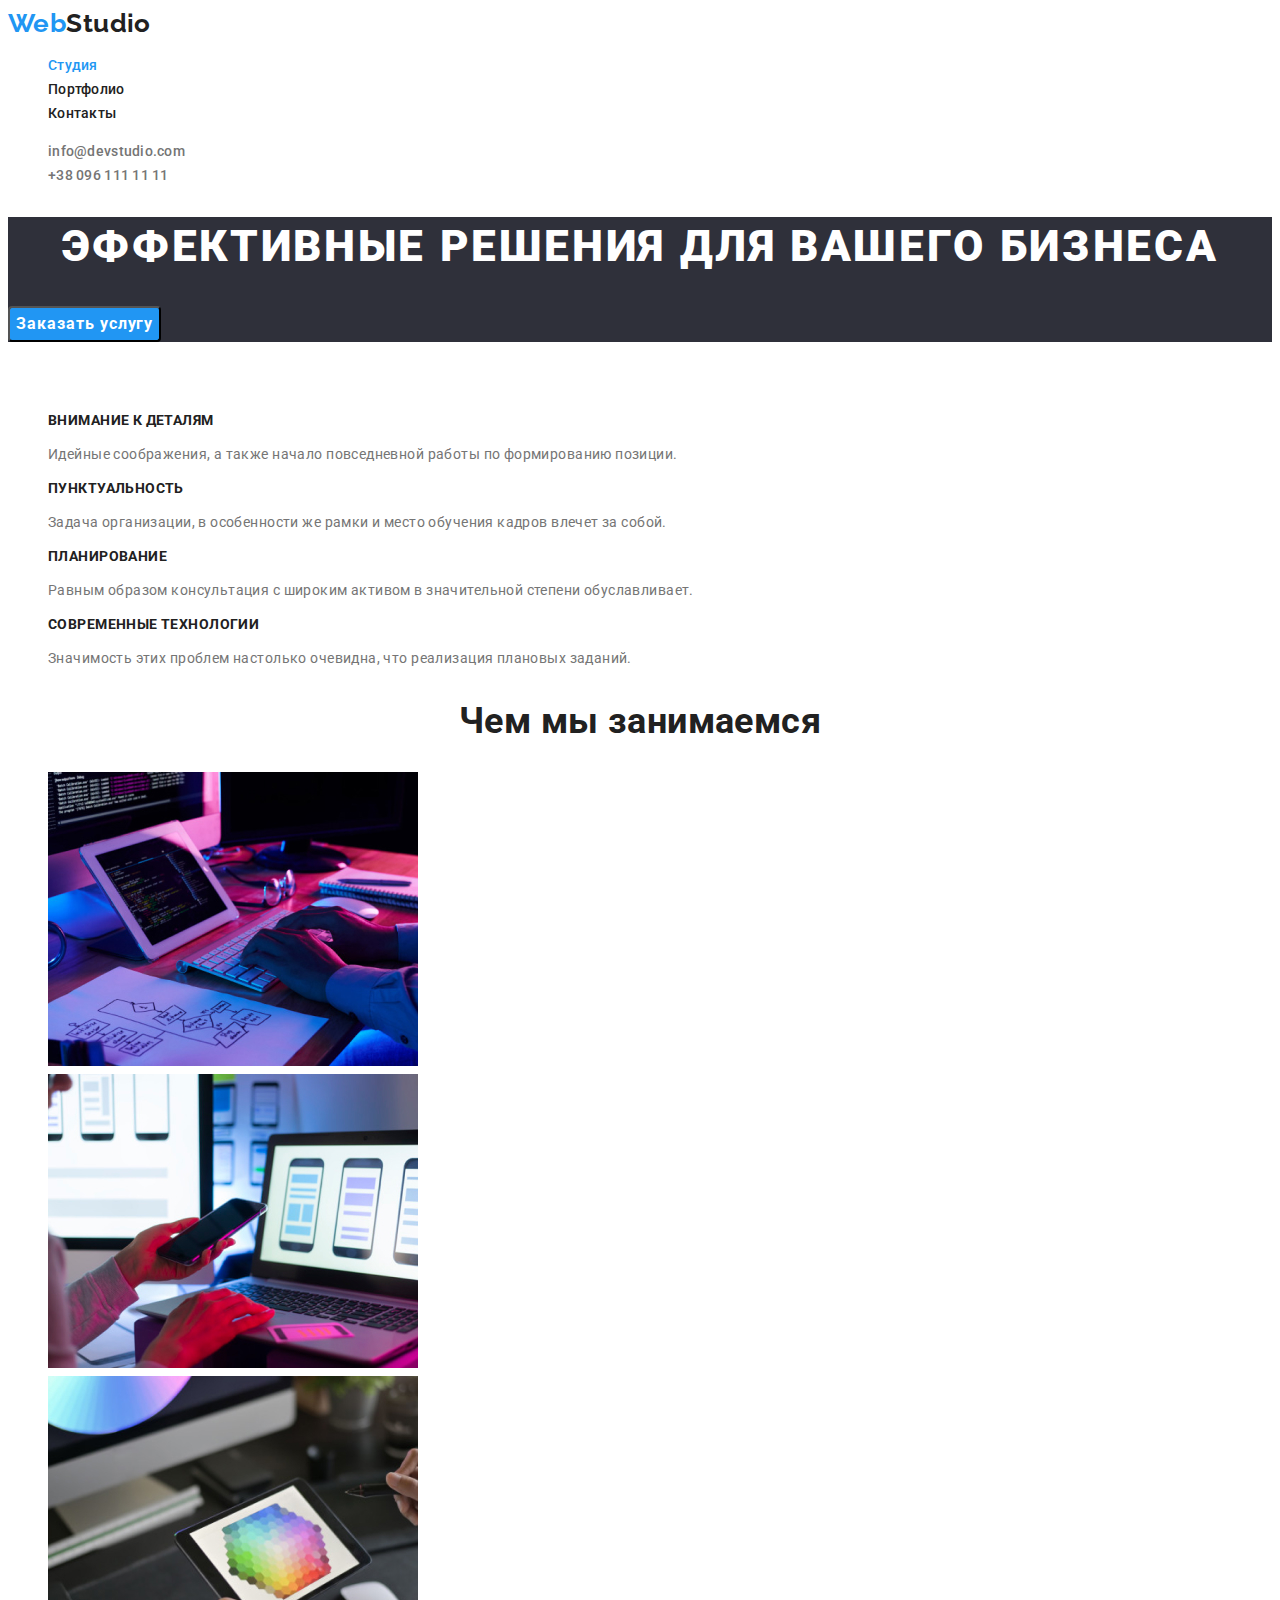
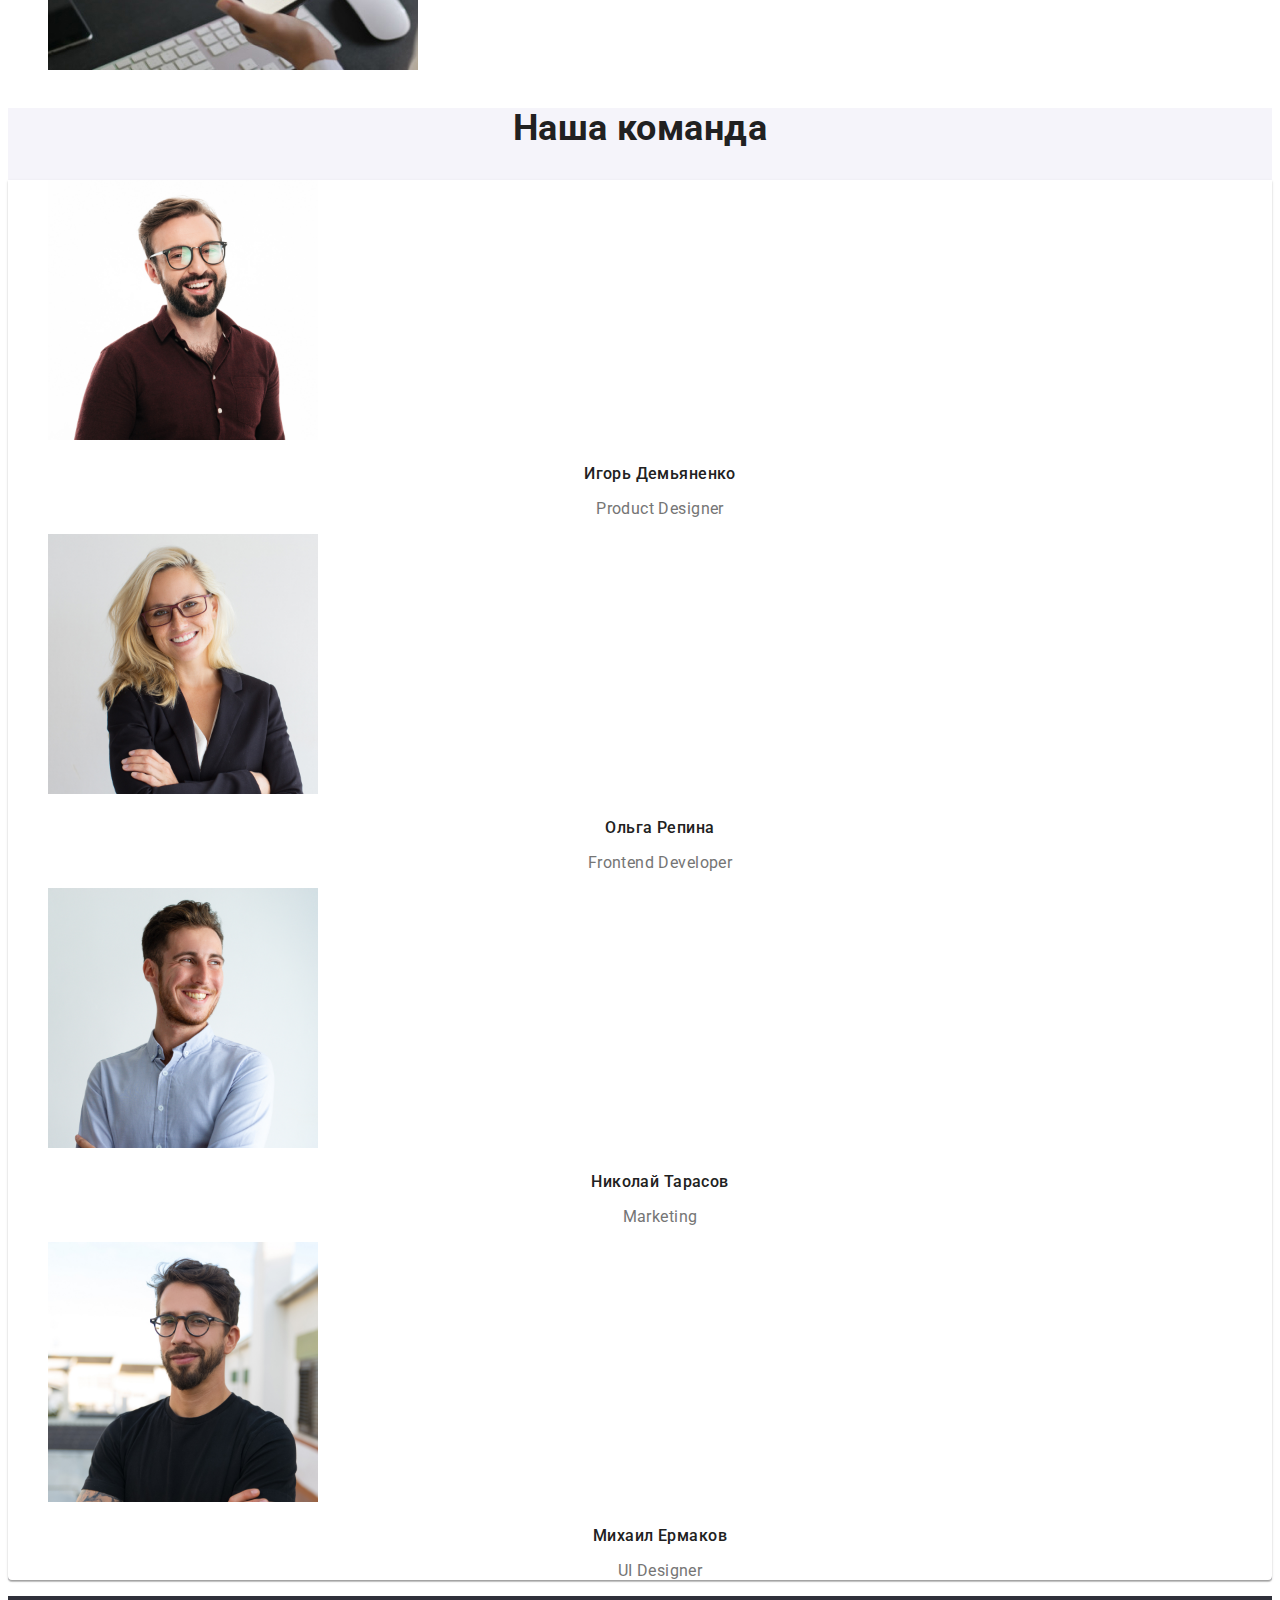
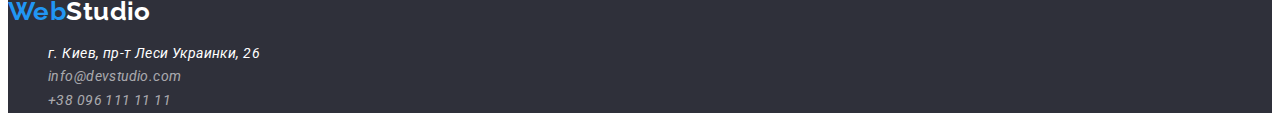
<file: index.html>
<!DOCTYPE html>
<html lang="ru">

<head>
    <meta charset="UTF-8">
    <meta http-equiv="X-UA-Compatible" content="IE=edge">
    <meta name="viewport" content="width=device-width, initial-scale=1.0">
    <title>Document</title>
    <!--Шрифти-->
    <link rel="preconnect" href="https://fonts.googleapis.com">
    <link rel="preconnect" href="https://fonts.gstatic.com" crossorigin>
    <link
        href="https://fonts.googleapis.com/css2?family=Raleway:wght@700&family=Roboto:wght@400;500;700;900&display=swap"
        rel="stylesheet">
    <!--Підключаємо стилі-->
    <link rel="stylesheet" href="./CSS/styles.css">
</head>

<body>
    <!--Секція Хедер -->
    <header class="header">
        <nav class="heder-nav">
            <a class="logo link" lang="en" href="./index.html"><span class="logo-color">Web</span>Studio</a>
            <ul class="header-list list">
                <li><a class="header-link link current" href="./index.html">Студия</a></li>
                <li><a class="header-link link " href="./portfolio.html">Портфолио</a></li>
                <li><a class="header-link link " href="">Контакты</a></li>
            </ul>
        </nav>
        <ul class="header-group list">
            <li><a class="haeder-contact link" href="mailto:info@devstudio.com">info@devstudio.com</a></li>
            <li><a class="haeder-contact link" href="tel:+380961111111">+38 096 111 11 11</a></li>
        </ul>
    </header>
    <!-- Секція Мейн-->
    <main>
        <!--Секція 1 (основна сторінка)-->
        <section class="mainpage">
            <h1 class="mainpage-title">Эффективные решения для вашего бизнеса</h1>
            <button class="btn" type="button">Заказать услугу</button>
        </section>
        <!--Секція 2 Наші переваги-->
        <section class="benefits">
            <h2 class="hidden-headlines">Наши преимущества</h2>
            <!--прихований заголовок-->
            <ul class="benefits-list list">
                <li>
                    <h3 class="benefits-list-title">Внимание к деталям</h3>
                    <p class="benefits-list-paragraph">Идейные соображения, а также начало повседневной работы по формированию позиции.</p>
                </li>
                <li>
                    <h3 class="benefits-list-title">Пунктуальность</h3>
                    <p class="benefits-list-paragraph">Задача организации, в особенности же рамки и место обучения кадров влечет за собой.</p>
                </li>
                <li>
                    <h3 class="benefits-list-title">Планирование</h3>
                    <p class="benefits-list-paragraph">Равным образом консультация с широким активом в значительной степени обуславливает.</p>
                </li>
                <li>
                    <h3 class="benefits-list-title">Современные технологии</h3>
                    <p class="benefits-list-paragraph">Значимость этих проблем настолько очевидна, что реализация плановых заданий.</p>
                </li>
            </ul>
        </section>
        <!--Секція 3 чим ми займаємося-->
        <section class="ourworks">
            <h2 class="headlines">Чем мы занимаемся</h2>
            <ul class="ourworks-list list">
                <li><img class="ourworks-list-img" src="./images/What-we-do/img.jpeg" alt="Десктопные приложения"
                        width="370" height="294"></li>
                <li><img class="ourworks-list-img" src="./images/What-we-do/img-2.jpeg" alt="Мобильные приложения"
                        width="370" height="294"></li>
                <li><img class="ourworks-list-img" src="./images/What-we-do/img-3.jpeg" alt="Дизайнерские решения"
                        width="370" height="294"></li>
            </ul>
        </section>
        <!--Секція 4(Наша команда)-->
        <section class="team">
            <h2 class="headlines">Наша команда</h2>
            <ul class="team-list list">
                <li>
                    <img class="team-img" src="./images/Our-team//IgorDemyanenko.jpeg" alt="Игорь Демьяненк" width="270"
                        height="260">
                    <h3 class="team-title">Игорь Демьяненко</h3>
                    <p class="team-position" lang="en">Product Designer</p>
                </li>
                <li>
                    <img class="team-img" src="./images//Our-team/OlgaRepina.jpeg" alt="Ольга Репина" width="270"
                        height="260">
                    <h3 class="team-title">Ольга Репина</h3>
                    <p class="team-position" lang="en">Frontend Developer</p>
                </li>
                <li>
                    <img class="team-img" src="./images/Our-team/NikolaiTarasov.jpeg" alt="Николай Тарасов" width="270"
                        height="260">
                    <h3 class="team-title">Николай Тарасов</h3>
                    <p class="team-position" lang="en">Marketing</p>
                </li>
                <li>
                    <img class="team-img" src="./images/Our-team/MikhailErmako.jpeg" alt="Михаил Ермако" width="270"
                        height="260">
                    <h3 class="team-title">Михаил Ермаков</h3>
                    <p class="team-position" lang="en">UI Designer</p>
                </li>
            </ul>
        </section>
    </main>
    <!--Секція Футер-->
    <footer class="footer">
        <a class="logo link" lang="en" href="./index.html"><span class="logo-color">Web</span><span
                class="footer-logo">Studio</span></a>
        <address>
            <ul class="list">
                <li><a class="addres-link link" href="https://goo.gl/maps/RACPQmF9XPYfLXvd8" target="_blank"
                        rel="noopener noreferr">г. Киев, пр-т
                        Леси Украинки, 26</a></li>
                <li><a class="footer-contact link" href="mailto:info@devstudio.com">info@devstudio.com</a></li>
                <li><a class="footer-contact link" href="tel:+380961111111">+38 096 111 11 11</a></li>
            </ul>
        </address>
    </footer>
</body>

</html>
</file>
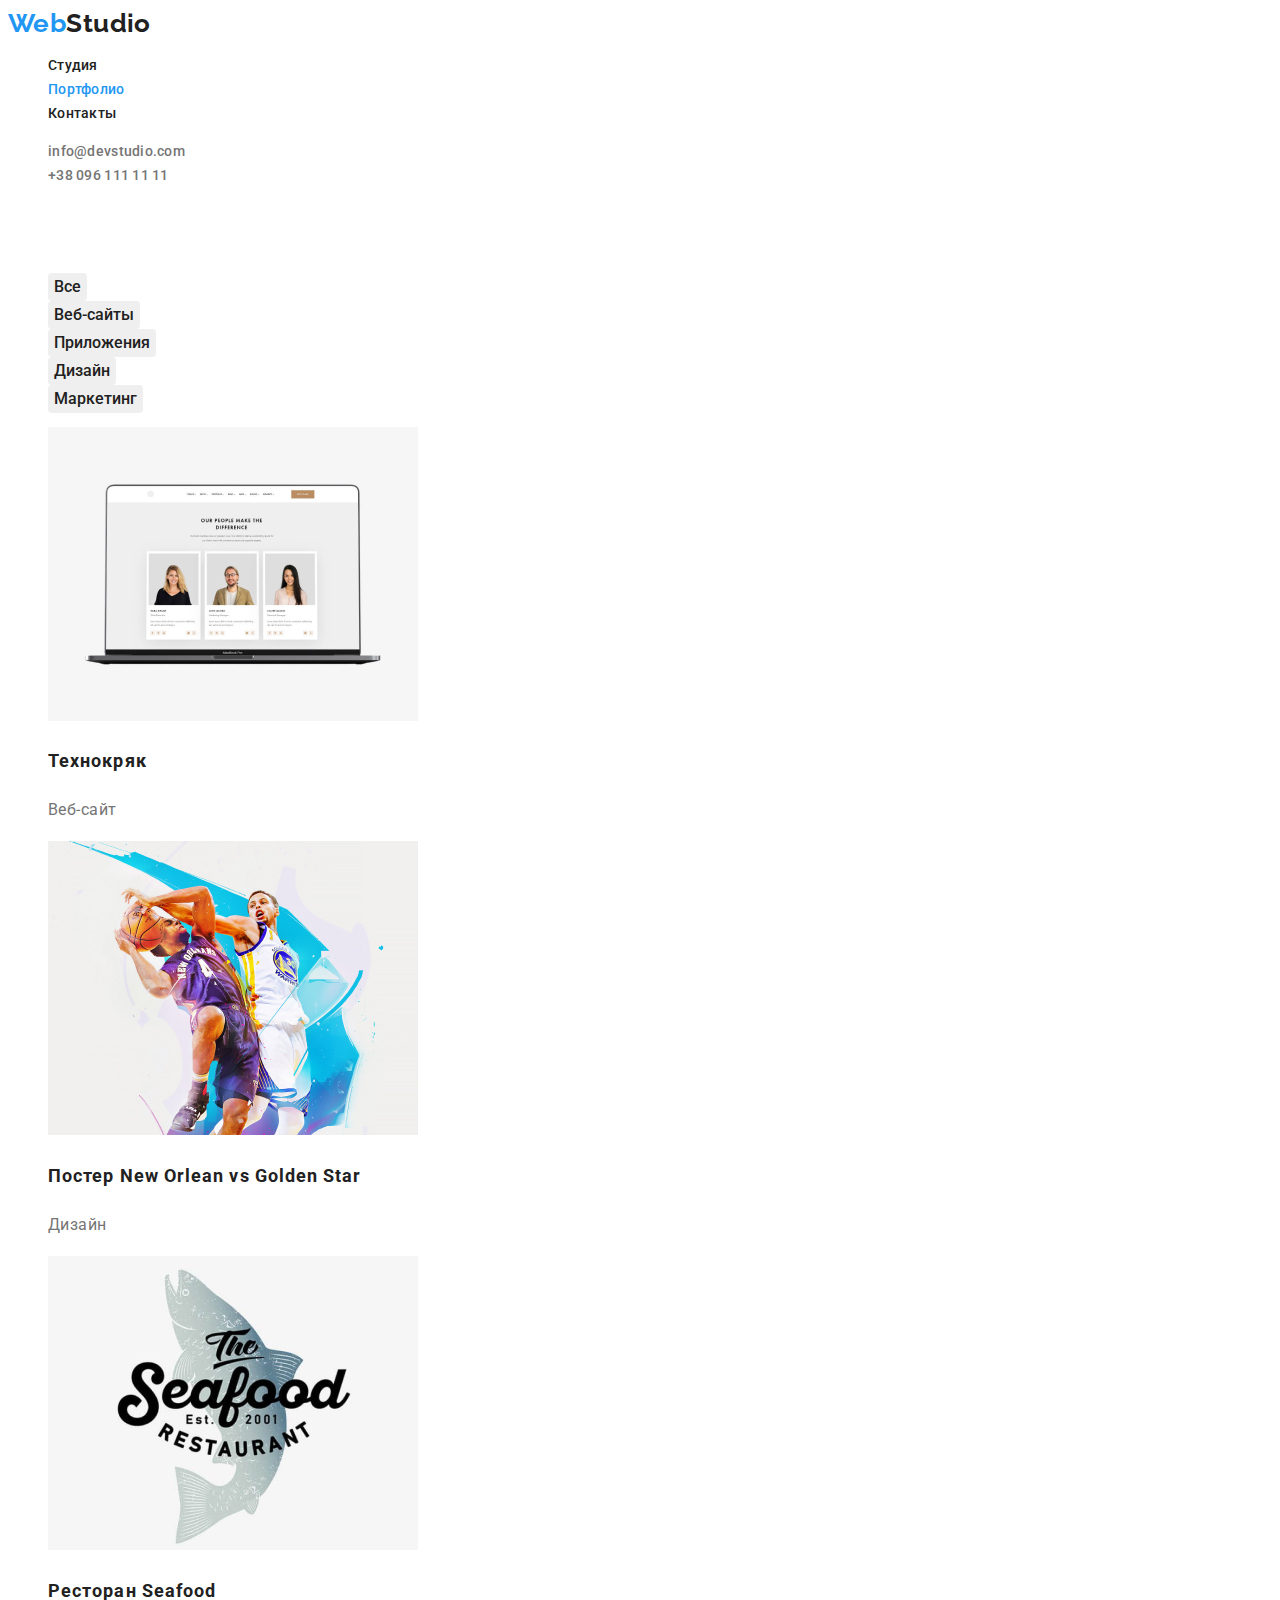
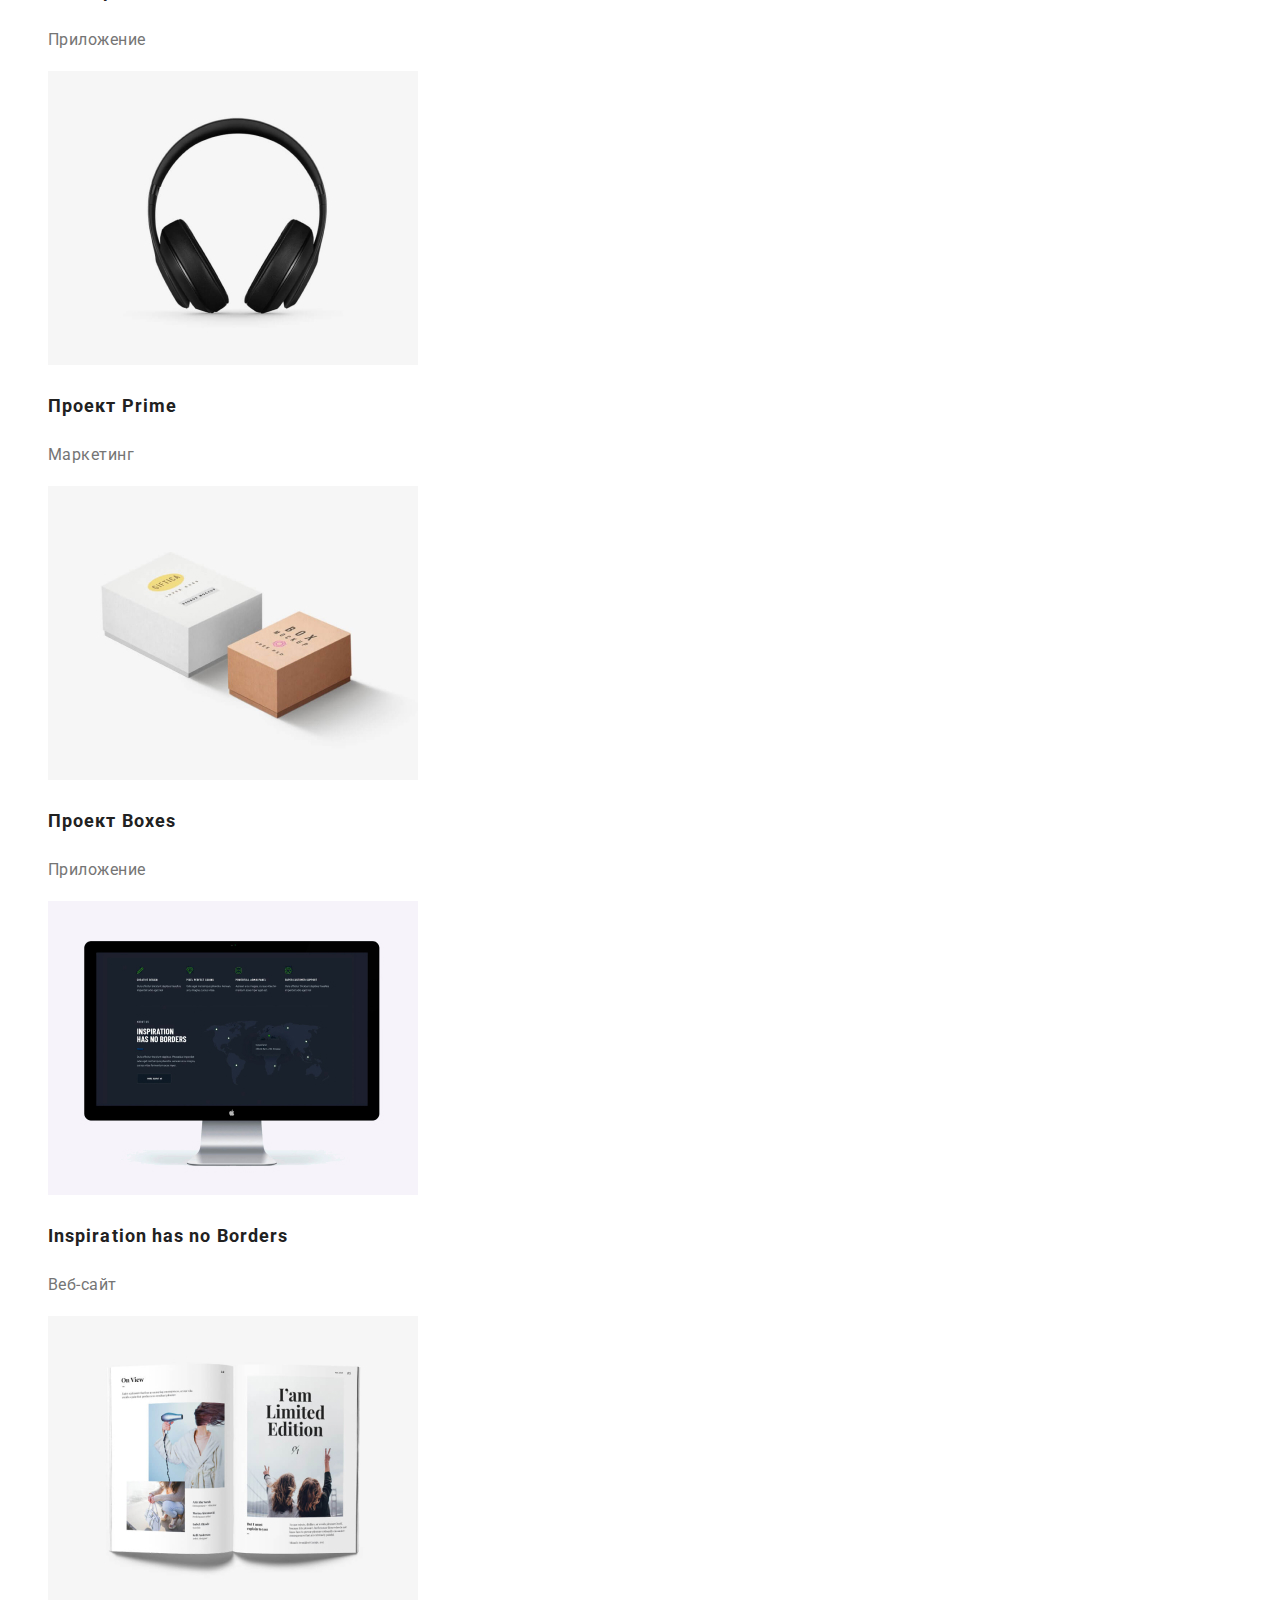
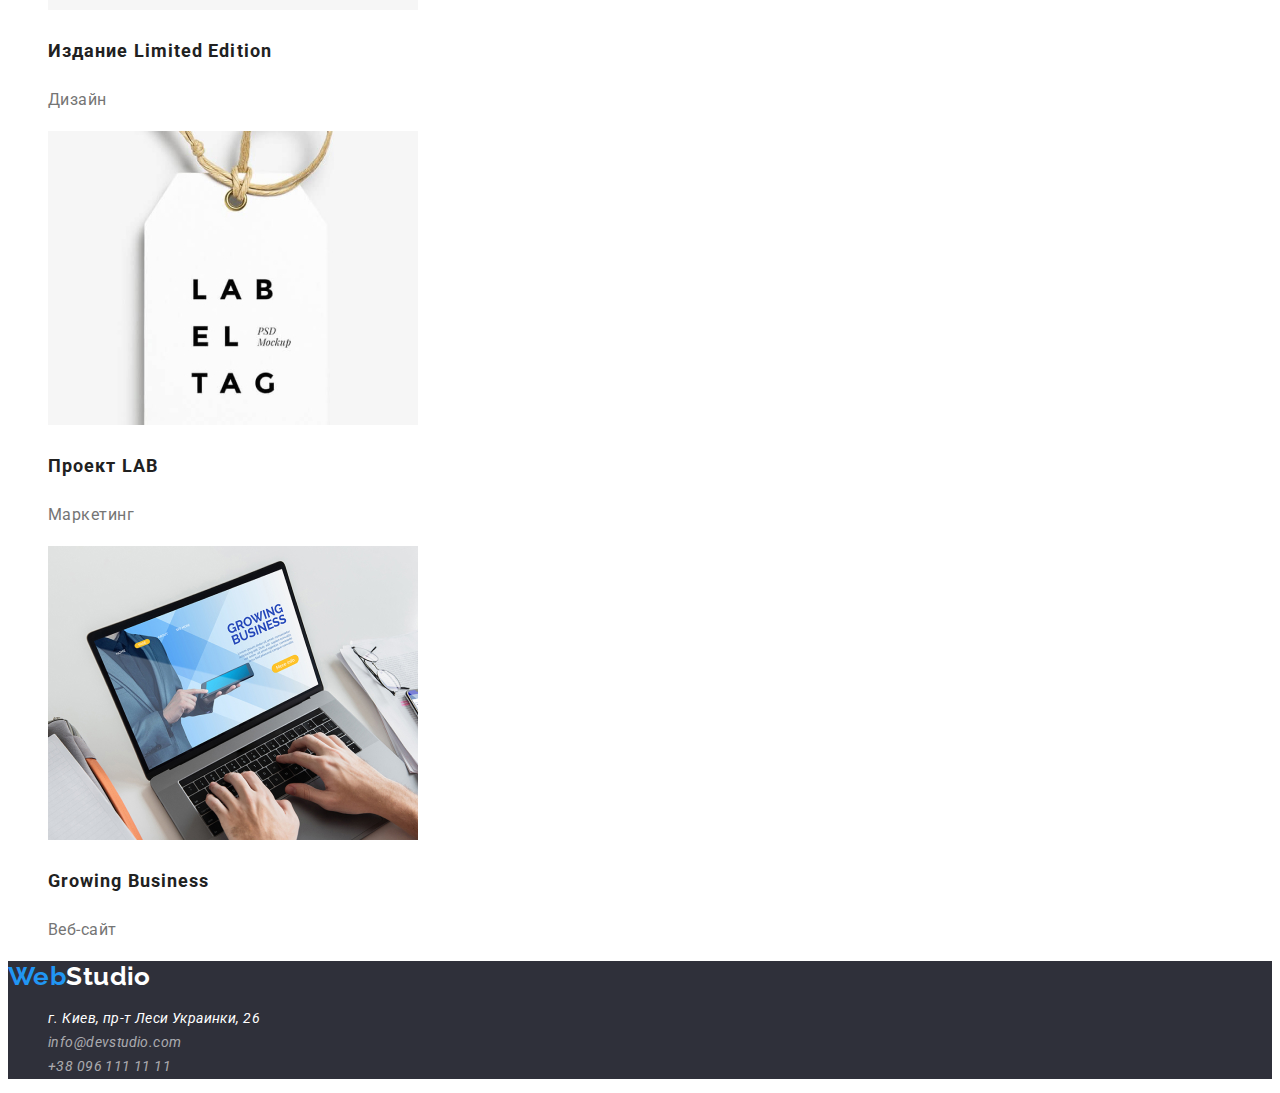
<file: portfolio.html>
<!DOCTYPE html>
<html lang="ru">

<head>
    <meta charset="UTF-8">
    <meta http-equiv="X-UA-Compatible" content="IE=edge">
    <meta name="viewport" content="width=device-width, initial-scale=1.0">
    <title>Document</title>
    <!--Шрифти-->
    <link rel="preconnect" href="https://fonts.googleapis.com">
    <link rel="preconnect" href="https://fonts.gstatic.com" crossorigin>
    <link
        href="https://fonts.googleapis.com/css2?family=Raleway:wght@700&family=Roboto:wght@400;500;700;900&display=swap"
        rel="stylesheet">
    <!--Підключаємо стилі-->
    <link rel="stylesheet" href="./CSS/styles.css">
</head>

<body>
    <!--Секція Хедер -->
    <header class="header">
        <nav class="heder-nav">
            <a class="logo link" lang="en" href="./index.html"><span class="logo-color">Web</span>Studio</a>
            <ul class="header-list list">
                <li><a class="header-link link" href="./index.html">Студия</a></li>
                <li><a class="header-link link current" href="./portfolio.html">Портфолио</a></li>
                <li><a class="header-link link" href="">Контакты</a></li>
            </ul>
        </nav>
        <ul class="header-group list">
            <li><a class="haeder-contact link" href="mailto:info@devstudio.com">info@devstudio.com</a></li>
            <li><a class="haeder-contact link" href="tel:+380961111111">+38 096 111 11 11</a></li>
        </ul>
    </header>
    <main class="portfolio-main">
        <!--Секція портфоліо-->
        <section>
            <h1 class="hidden-headlines">Портфолио</h1>
            <!--прихований заголовок-->
            <ul class="list">
                <li><button class="btn-filter current" type="button">Все</button></li>
                <li><button class="btn-filter" type="button">Веб-сайты</button></li>
                <li><button class="btn-filter" type="button">Приложения</button></li>
                <li><button class="btn-filter" type="button">Дизайн</button></li>
                <li><button class="btn-filter" type="button">Маркетинг</button></li>
            </ul>
            <ul class="portfolio-list list">
                <li>
                    <img class="portfolio-list-img" src="./images/portfolio/img-1.jpeg" alt="сайт наших клієнтів"
                        width="370" height="294">
                    <h2 class="portfolio-list-work">Технокряк</h2>
                    <p class="portfolio-list-category">Веб-сайт</p>
                </li>
                <li>
                    <img class="portfolio-list-img" src="./images/portfolio/img-2.jpeg"
                        alt="постер ігри баскетбольних команд" width="370" height="294">
                    <h2 class="portfolio-list-work">Постер <span lang="en">New Orlean vs Golden Star</span></h2>
                    <p class="portfolio-list-category">Дизайн</p>
                </li>
                <li>
                    <img class="portfolio-list-img" src="./images/portfolio/img-3.jpeg" alt="логотип ресторану"
                        width="370" height="294">
                    <h2 class="portfolio-list-work">Ресторан <span lang="en">Seafood</span></h2>
                    <p class="portfolio-list-category">Приложение</p>
                </li>
                <li>
                    <img class="portfolio-list-img" src="./images/portfolio/img-4.jpeg" alt="навушники" width="370"
                        height="294">
                    <h2 class="portfolio-list-work">Проект <span lang="en">Prime</span></h2>
                    <p class="portfolio-list-category">Маркетинг</p>
                </li>
                <li>
                    <img class="portfolio-list-img" src="./images/portfolio/img-5.jpeg" alt="" width="370" height="294">
                    <h2 class="portfolio-list-work">Проект <span lang="en">Boxes</span></h2>
                    <p class="portfolio-list-category">Приложение</p>
                </li>
                <li>
                    <img class="portfolio-list-img" src="./images/portfolio/img-6.jpeg" alt="сайт наших клієнтів"
                        width="370" height="294">
                    <h2 class="portfolio-list-work"><span lang="en">Inspiration has no Borders</span></h2>
                    <p class="portfolio-list-category">Веб-сайт</p>
                </li>
                <li>
                    <img class="portfolio-list-img" src="./images/portfolio/img-7.jpeg" alt="розворот журналу"
                        width="370" height="294">
                    <h2 class="portfolio-list-work">Издание <span lang="en">Limited Edition</span></h2>
                    <p class="portfolio-list-category">Дизайн</p>
                </li>
                <li>
                    <img class="portfolio-list-img" src="./images/portfolio/img-8.jpeg" alt="лейба компанії" width="370"
                        height="294">
                    <h2 class="portfolio-list-work">Проект <span lang="en">LAB</span></h2>
                    <p class="portfolio-list-category">Маркетинг</p>
                </li>
                <li>
                    <img class="portfolio-list-img" src="./images/portfolio/img-9.jpeg" alt="сайт наших клієнтів"
                        width="370" height="294">
                    <h2 class="portfolio-list-work"><span lang="en">Growing Business</span></h2>
                    <p class="portfolio-list-category">Веб-сайт</p>
                </li>
            </ul>
        </section>
    </main>
    <!--Секція Футер-->
    <footer class="footer">
        <a class="logo link" lang="en" href="./index.html"><span class="logo-color">Web</span><span
                class="footer-logo">Studio</span></a>
        <address>
            <ul class="list">
                <li><a class="addres-link link" href="https://goo.gl/maps/RACPQmF9XPYfLXvd8" target="_blank"
                        rel="noopener noreferr">г. Киев, пр-т
                        Леси Украинки, 26</a></li>
                <li><a class="footer-contact link" href="mailto:info@devstudio.com">info@devstudio.com</a></li>
                <li><a class="footer-contact link" href="tel:+380961111111">+38 096 111 11 11</a></li>
            </ul>
        </address>
    </footer>
</body>

</html>
</file>
<file: CSS/styles.css>
:root {
    /*Шрифт*/
    --main-font: "Roboto";
    --secondary-font: "Raleway";
    /*колір шрифта*/
    --accent-color: #2196F3;
    --txt-color: #212121;
    --general-color: #757575;
    --additional--color: #FFFFFF;
    /*фоновий колір*/
    --backgraund-color: #2F303A;
    --backgraund-btn-color: #2196F3;
    --backgraund--hover-color: #188CE8;
    --backgraund--add-color: #F5F4FA;
    --backgraund--general-color: #FFFFFF;
}

body {
    font-family: var(--main-font), sans-serif;
    font-size: 14px;
    line-height: 1.71;
    letter-spacing: 0.03em;
    color: var(--general-color);
}

/*common styles start*/
.logo {
    font-family: var(--secondary-font), sans-serif;
    font-weight: 700;
    font-size: 26px;
    line-height: 1.19;
    /* identical to box height */

    color: var(--txt-color);
}

.logo-color {
    color: var(--accent-color);
}

.link {
    text-decoration: none;
}

.list {
    list-style: none;
}

.header-link {
    font-family: inherit;
    font-weight: 500;
    line-height: 1.14;
    letter-spacing: 0.02em;
    color: var(--txt-color);
}

.header-link:hover,
.header-link:focus,
.footer-contact:hover,
.footer-contact:focus {
    color: var(--accent-color);
}

.header-list .link.current {
    color: var(--accent-color);
}

.haeder-contact {
    font-weight: 500;
    line-height: 1.14;
    letter-spacing: 0.02em;
    color: var(--general-color);
}

.haeder-contact:hover,
.haeder-contact:focus {
    color: var(--accent-color);
}

/*кнопки*/
.btn {
    font-weight: 700;
    font-size: 16px;
    line-height: 1.88;

    font-family: inherit;
    letter-spacing: 0.06em;
    background-color: var(--backgraund-btn-color);
    color: var(--additional--color);
    border-radius: 4px;
    cursor: pointer;
}

.btn:hover,
.btn:focus {
    background-color: var(--backgraund--hover-color);
}

/*секція мейн*/
.mainpage {
    background: var(--backgraund-color);
}

.mainpage-title {
    font-weight: 900;
    font-size: 44px;
    line-height: 1.36;
    /* or 136% */

    text-align: center;
    letter-spacing: 0.06em;
    text-transform: uppercase;
    color: var(--additional--color);
}

/*приховані заголовки*/
.hidden-headlines {
    visibility: hidden;
}

/*Секція 2 Наші переваги*/
.benefits-list-title {
    font-weight: 700;
    font-size: 14px;
    line-height: 1.14;
    text-transform: uppercase;
    color: var(--txt-color);
}


/*Секція 3 чим ми займаємося*/
.headlines {
    font-weight: 700;
    font-size: 36px;
    line-height: 1.16;
    text-align: center;
    color: var(--txt-color);
}

/*Секція 4(Наша команда)*/
.team {
    background-color: var(--backgraund--add-color);
}

.team-list {
    box-shadow: 0px 1px 3px rgba(0, 0, 0, 0.12), 0px 1px 1px rgba(0, 0, 0, 0.14), 0px 2px 1px rgba(0, 0, 0, 0.2);
    border-radius: 0px 0px 4px 4px;
    background-color: var(--backgraund--general-color);
}

.team-title {
    font-weight: 500;
    font-size: 16px;
    line-height: 1.19;

    text-align: center;
    color: var(--txt-color);
}

.team-position {
    font-size: 16px;
    line-height: 1.19;

    text-align: center;
}

/*Секція Футер*/
.footer {
    background-color: var(--backgraund-color);
}

.addres-link {
    color: var(--additional--color);
}

.footer-contact {
    color: rgba(255, 255, 255, 0.6);
}

.footer-logo {
    color: var(--additional--color);
}

/*portfolio - Секція фільтр*/
.btn-filter {
    font-weight: 500;
    font-size: 16px;
    line-height: 1.62;
    
    font-family: inherit;
    border: none;
    border-radius: 4px;
    color: var(--txt-color);
    cursor: pointer;
}

.btn-filter:hover,
.btn-filter:focus {
    color: var(--additional--color);
    background-color: var(--backgraund-btn-color);
    /* shadow-middle */

    box-shadow: 0px 3px 1px rgba(0, 0, 0, 0.1), 0px 1px 2px rgba(0, 0, 0, 0.08), 0px 2px 2px rgba(0, 0, 0, 0.12);
}

/*portfolio - Секція портфоліо*/
.portfolio-list-work {
    font-weight: 700;
    font-size: 18px;
    line-height: 2;

    letter-spacing: 0.06em;
    color: var(--txt-color);
}


.portfolio-list-category {
font-size: 16px;
line-height: 1.88;
/* identical to box height, or 188% */

letter-spacing: 0.03em;
}
</file>
